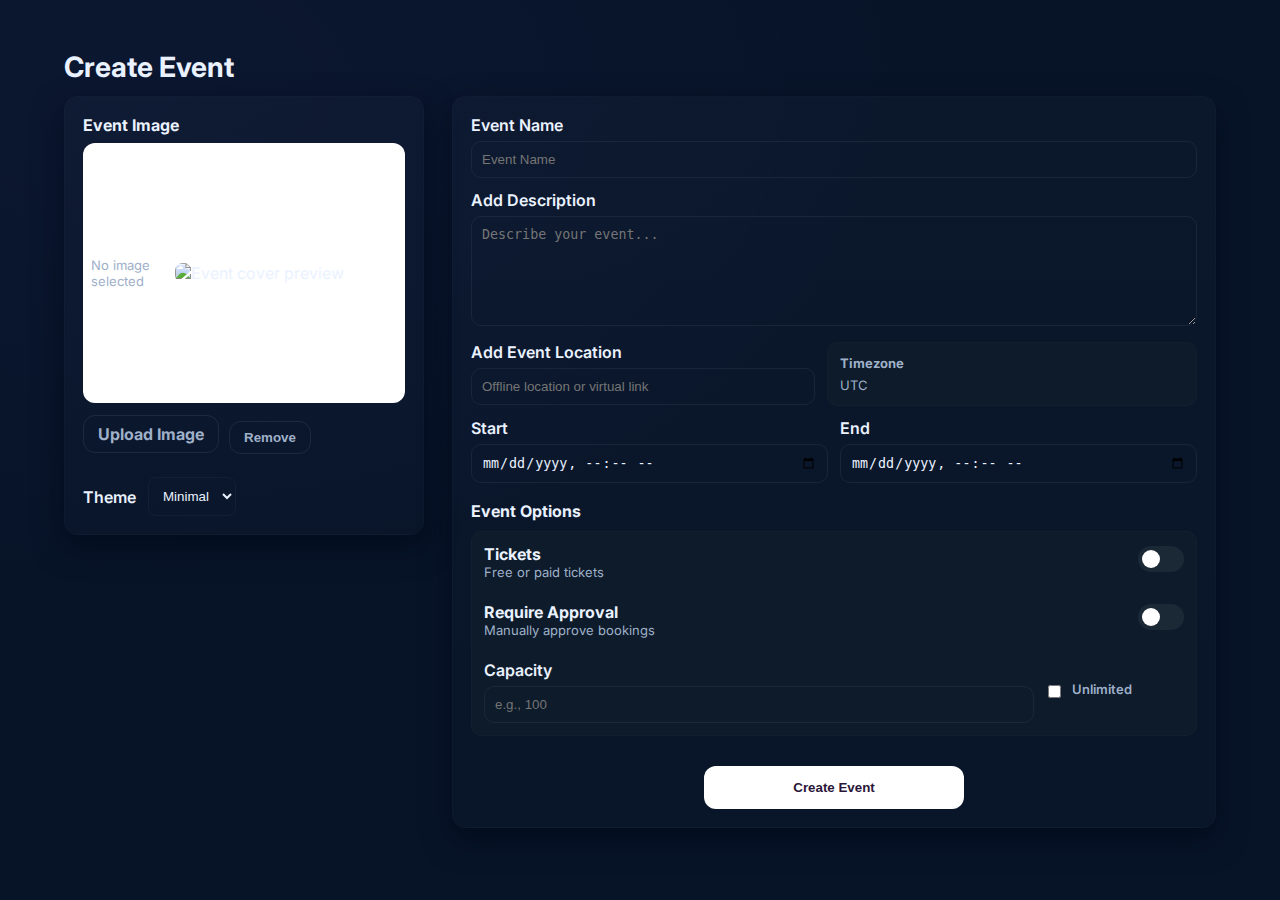
<file: create.html>
<!doctype html>
<html lang="en">

<head>
    <meta charset="utf-8" />
    <meta name="viewport" content="width=device-width,initial-scale=1" />
    <title>Create Event — SPREE</title>
    <link rel="stylesheet" href="create.css">
    <!-- Font -->
    <link href="https://fonts.googleapis.com/css2?family=Inter:wght@400;600;700&display=swap" rel="stylesheet">
</head>

<body>
    <script type="module" src="js-create.js"></script>
    <main>
        <h2 style="margin:0 0 12px;font-size:28px">Create Event</h2>

        <div class="grid" role="region" aria-label="Create event form">

            <!-- LEFT: Image + theme -->
            <div class="card">
                <div style="font-weight:700;margin-bottom:8px">Event Image</div>

                <div class="image-uploader" id="imagePreviewWrap">
                    <span id="imagePlaceholder" class="small muted" style="color:var(--muted)">No image selected</span>
                    <img id="imagePreview" class="hidden" alt="Event cover preview" />
                </div>

                <div class="image-actions">
                    <label for="imageUpload" class="btn btn--outline" style="cursor:pointer">Upload Image</label>
                    <input id="imageUpload" type="file" accept="image/*" class="hidden" style="display:none" />
                    <button id="removeImage" class="btn btn--outline">Remove</button>
                </div>

                <div class="theme-select">
                    <div style="font-weight:600">Theme</div>
                    <select id="themeSelect" aria-label="Select theme">
                        <option value="minimal">Minimal</option>
                        <option value="dark">Dark</option>
                        <option value="vibrant">Vibrant</option>
                        <option value="classic">Classic</option>
                    </select>
                </div>
            </div>

            <!-- RIGHT: Form -->
            <div>
                <div class="card form">
                    <div>
                        <label for="title">Event Name</label>
                        <input id="title" type="text" placeholder="Event Name" />
                    </div>

                    <div>
                        <label for="description">Add Description</label>
                        <textarea id="description" placeholder="Describe your event..."></textarea>
                    </div>

                    <div class="row">
                        <div class="col">
                            <label for="location">Add Event Location</label>
                            <input id="location" type="text" placeholder="Offline location or virtual link" />
                        </div>
                        <div class="col control small">
                            <div style="font-weight:700;margin-bottom:6px">Timezone</div>
                            <div class="small" id="tzLabel">GMT+01:00 — Local</div>
                        </div>
                    </div>

                    <div class="row">
                        <div class="col">
                            <label for="start">Start</label>
                            <input id="start" type="datetime-local" />
                        </div>
                        <div class="col">
                            <label for="end">End</label>
                            <input id="end" type="datetime-local" />
                        </div>
                    </div>

                    <!-- Tickets & options -->
                    <div style="margin-top:6px">
                        <div style="font-weight:700;margin-bottom:6px">Event Options</div>
                        <div class="options control">
                            <div style="display:flex;justify-content:space-between;align-items:center">
                                <div>
                                    <div style="font-weight:700">Tickets</div>
                                    <div class="small">Free or paid tickets</div>
                                </div>
                                <div style="display:flex;gap:8px;align-items:center">
                                    <label class="switch" title="Free / Paid">
                                        <div id="ticketToggle" class="toggle" role="switch" aria-checked="false">
                                            <div class="dot"></div>
                                        </div>
                                    </label>
                                </div>
                            </div>

                            <div id="priceRow" style="margin-top:8px;display:none">
                                <label for="price">Price (USD)</label>
                                <input id="price" type="number" min="0" placeholder="Amount in USD" />
                            </div>

                            <div style="display:flex;justify-content:space-between;align-items:center;margin-top:12px">
                                <div>
                                    <div style="font-weight:700">Require Approval</div>
                                    <div class="small">Manually approve bookings</div>
                                </div>
                                <label class="switch" title="Require approval">
                                    <div id="approvalToggle" class="toggle" role="switch" aria-checked="false">
                                        <div class="dot"></div>
                                    </div>
                                </label>
                            </div>

                            <div style="margin-top:12px;display:flex;gap:10px;align-items:center">
                                <div style="flex:1">
                                    <label for="capacity">Capacity</label>
                                    <input id="capacity" type="number" min="1" placeholder="e.g., 100" />
                                </div>
                                <div style="width:140px;display:flex;align-items:center;gap:8px">
                                    <input id="unlimited" type="checkbox" />
                                    <label for="unlimited" class="small">Unlimited</label>
                                </div>
                            </div>

                        </div>
                    </div>

                    <div class="footer-actions">
                        <button id="createEvent" class="create-btn">Create Event</button>
                    </div>

                </div>
            </div>
        </div>
    </main>

    <!-- toast container -->
    <div id="toastWrap" aria-live="polite"></div>


</body>

</html>
</file>
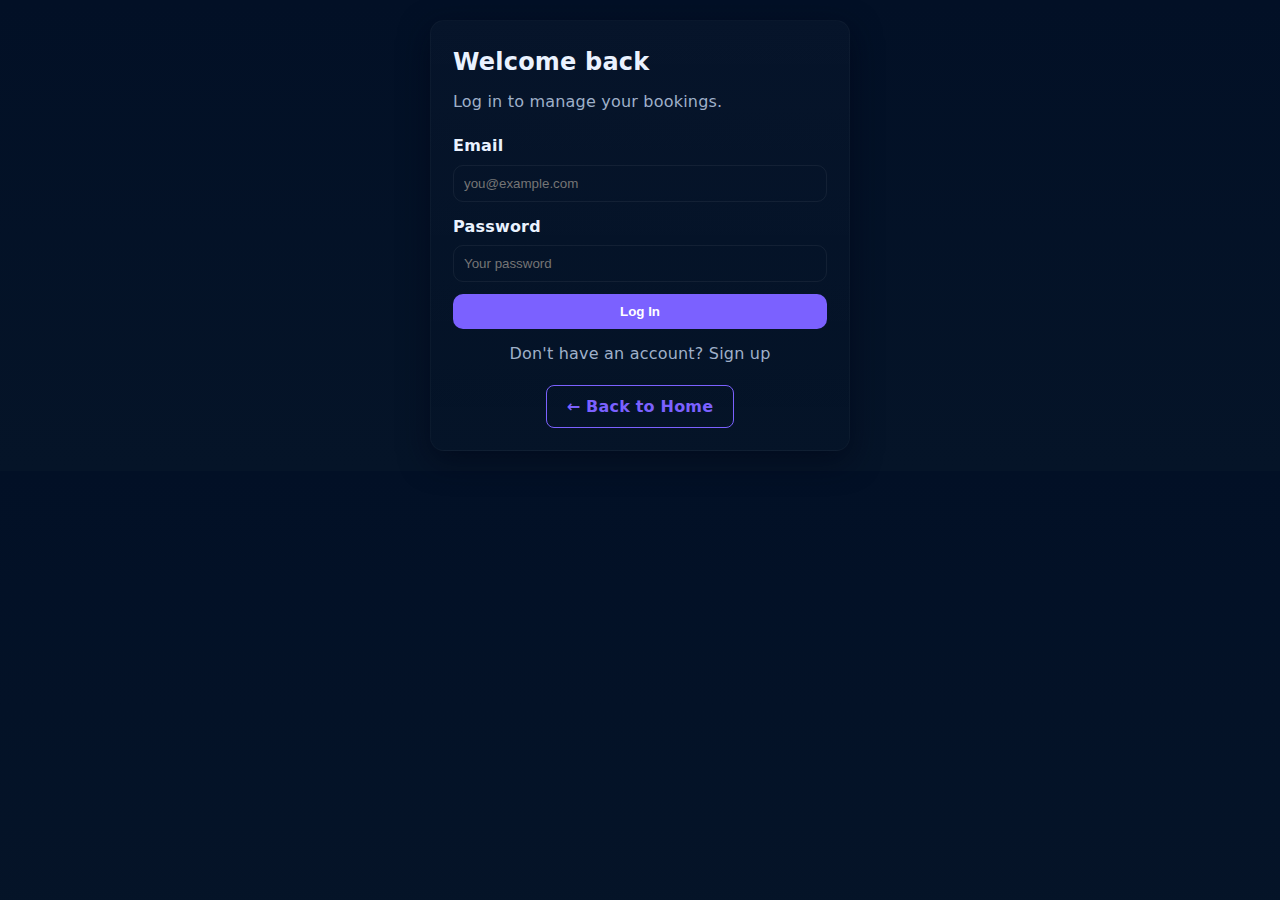
<file: login.html>
<!doctype html>
<html lang="en">

<head>
    <meta charset="utf-8" />
    <meta name="viewport" content="width=device-width,initial-scale=1" />
    <title>Log In — Spree</title>
    <link rel="shortcut icon" href="assets/icon.png" type="image/x-icon">
    <style>
        :root {
            --font-base: 'Inter', system-ui, -apple-system, BlinkMacSystemFont, 'Segoe UI', Roboto, 'Helvetica Neue', Arial, sans-serif;
        }

        body {
            font-family: var(--font-base);
            font-weight: 400;
            letter-spacing: 0.2px;
            line-height: 1.6;
            -webkit-font-smoothing: antialiased;
            -moz-osx-font-smoothing: grayscale;
            color: #eaf2ff;
            background-color: #051023;
        }

        :root {
            --bg: #051023;
            --card: #071428;
            --accent: #7b61ff;
            --muted: #9fb0c9;
            --text: #eaf2ff
        }

        * {
            box-sizing: border-box
        }

        body {
            margin: 0;
            height: 100%;
            font-family: Inter, system-ui, Arial;
            background: linear-gradient(180deg, #021026 0%, #051428 100%);
            color: var(--text);
            display: flex;
            align-items: center;
            justify-content: center;
            padding: 20px
        }

        .card {
            width: 100%;
            max-width: 420px;
            background: linear-gradient(180deg, rgba(255, 255, 255, 0.02), transparent);
            border-radius: 14px;
            padding: 22px;
            border: 1px solid rgba(255, 255, 255, 0.03);
            box-shadow: 0 10px 30px rgba(2, 6, 23, 0.6)
        }

        h2 {
            margin: 0 0 8px
        }

        p.small {
            color: var(--muted);
            margin: 0 0 18px
        }

        label {
            display: block;
            font-weight: 600;
            margin-bottom: 6px
        }

        input {
            width: 100%;
            padding: 10px;
            border-radius: 10px;
            border: 1px solid rgba(255, 255, 255, 0.06);
            background: transparent;
            color: var(--text);
            margin-bottom: 12px
        }

        .btn {
            background: var(--accent);
            border: 0;
            padding: 10px 14px;
            border-radius: 10px;
            color: #fff;
            font-weight: 700;
            cursor: pointer;
            width: 100%
        }

        .link {
            display: block;
            text-align: center;
            margin-top: 12px;
            color: var(--muted);
            text-decoration: none
        }

        .help {
            font-size: 13px;
            color: var(--muted);
            margin-top: 10px
        }

        .error {
            color: #ff6b6b;
            font-size: 13px;
            margin-bottom: 8px
        }

        .back-home-btn {
            display: block;
            width: fit-content;
            margin: 18px auto 0;
            /* center it under the paragraph */
            text-align: center;
            background: transparent;
            color: var(--accent);
            font-weight: 600;
            text-decoration: none;
            border: 1px solid var(--accent);
            border-radius: 8px;
            padding: 8px 20px;
            transition: all 0.1s ease;
        }

        .back-home-btn:hover {
            background: var(--accent);
            color: #fff;
            transform: translateY(-2px);
            box-shadow: 0 4px 12px rgba(123, 97, 255, 0.3);
        }
    </style>
</head>

<body>
    <main class="card" role="main">
        <h2>Welcome back</h2>
        <p class="small">Log in to manage your bookings.</p>

        <div id="err" class="error" style="display:none"></div>

        <form id="loginForm" novalidate>
            <label for="email">Email</label>
            <input id="email" name="email" type="email" required placeholder="you@example.com" />

            <label for="password">Password</label>
            <input id="password" name="password" type="password" required placeholder="Your password" />

            <button type="submit" class="btn">Log In</button>
        </form>

        <a class="link" href="signup.html">Don't have an account? Sign up</a>
        
        <a href="index.html" class="back-home-btn">← Back to Home</a>

    </main>


    <script>
        // sha256 hex helper (same as signup)
        async function sha256Hex(str) {
            const enc = new TextEncoder();
            const data = enc.encode(str);
            const hash = await crypto.subtle.digest('SHA-256', data);
            return Array.from(new Uint8Array(hash)).map(b => b.toString(16).padStart(2, '0')).join('');
        }

        const read = k => { try { return JSON.parse(localStorage.getItem(k) || '{}') } catch (e) { return {} } };

        function showError(msg) { const e = document.getElementById('err'); e.style.display = msg ? 'block' : 'none'; e.textContent = msg || ''; }

        document.getElementById('loginForm').addEventListener('submit', async (ev) => {
            ev.preventDefault();
            showError('');
            const email = document.getElementById('email').value.trim().toLowerCase();
            const pw = document.getElementById('password').value;

            if (!email || !pw) { showError('Please fill in both fields.'); return; }

            try {
                const users = read('users') || {};
                const user = users[email];
                if (!user) { showError('No account found with that email.'); return; }

                const hashed = await sha256Hex(pw);
                if (hashed !== user.passwordHash) { showError('Invalid credentials.'); return; }

                // store session
                sessionStorage.setItem('user', JSON.stringify({ name: user.name, email: user.email, role: 'user' }));
                // redirect to home
                window.location.href = 'index.html';
            } catch (err) {
                console.error(err);
                showError('Login failed. Try again.');
            }
        });
    </script>
</body>

</html>
</file>
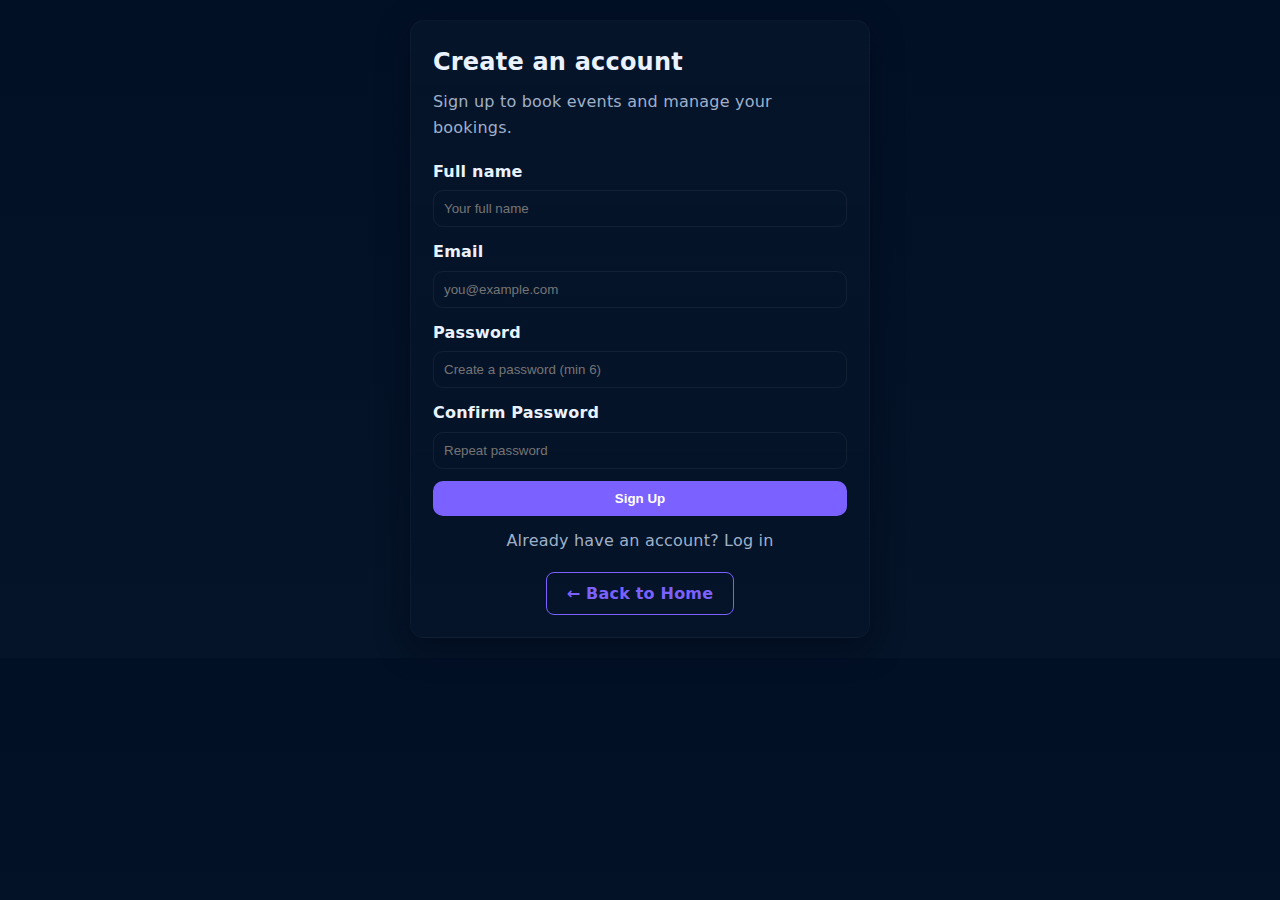
<file: signup.html>
<!doctype html>
<html lang="en">

<head>
    <meta charset="utf-8" />
    <meta name="viewport" content="width=device-width,initial-scale=1" />
    <title>Sign Up — Spree</title>
    <link rel="shortcut icon" href="assets/icon.png" type="image/x-icon">
    <style>
        :root {
            --font-base: 'Inter', system-ui, -apple-system, BlinkMacSystemFont, 'Segoe UI', Roboto, 'Helvetica Neue', Arial, sans-serif;
        }

        body {
            font-family: var(--font-base);
            font-weight: 400;
            letter-spacing: 0.2px;
            line-height: 1.6;
            -webkit-font-smoothing: antialiased;
            -moz-osx-font-smoothing: grayscale;
            color: #eaf2ff;
            background-color: #051023;
        }

        :root {
            --bg: #051023;
            --card: #071428;
            --accent: #7b61ff;
            --muted: #9fb0c9;
            --text: #eaf2ff
        }

        * {
            box-sizing: border-box
        }

        body {
            margin: 0;
            height: 100%;
            font-family: Inter, system-ui, Arial;
            background: linear-gradient(180deg, #021026 0%, #051428 100%);
            color: var(--text);
            display: flex;
            align-items: center;
            justify-content: center;
            padding: 20px
        }

        .card {
            width: 100%;
            max-width: 460px;
            background: linear-gradient(180deg, rgba(255, 255, 255, 0.02), transparent);
            border-radius: 14px;
            padding: 22px;
            border: 1px solid rgba(255, 255, 255, 0.03);
            box-shadow: 0 10px 30px rgba(2, 6, 23, 0.6)
        }

        h2 {
            margin: 0 0 8px
        }

        p.small {
            color: var(--muted);
            margin: 0 0 18px
        }

        label {
            display: block;
            font-weight: 600;
            margin-bottom: 6px
        }

        input {
            width: 100%;
            padding: 10px;
            border-radius: 10px;
            border: 1px solid rgba(255, 255, 255, 0.06);
            background: transparent;
            color: var(--text);
            margin-bottom: 12px
        }

        .btn {
            background: var(--accent);
            border: 0;
            padding: 10px 14px;
            border-radius: 10px;
            color: #fff;
            font-weight: 700;
            cursor: pointer;
            width: 100%
        }

        .link {
            display: block;
            text-align: center;
            margin-top: 12px;
            color: var(--muted);
            text-decoration: none
        }

        .help {
            font-size: 13px;
            color: var(--muted);
            margin-top: 10px
        }

        .error {
            color: #ff6b6b;
            font-size: 13px;

            margin-bottom: 8px
        }

        .back-home-btn {
            display: block;
            width: fit-content;
            margin: 18px auto 0;
            /* center it under the paragraph */
            text-align: center;
            background: transparent;
            color: var(--accent);
            font-weight: 600;
            text-decoration: none;
            border: 1px solid var(--accent);
            border-radius: 8px;
            padding: 8px 20px;
            transition: all 0.1s ease;
        }

        .back-home-btn:hover {
            background: var(--accent);
            color: #fff;
            transform: translateY(-2px);
            box-shadow: 0 4px 12px rgba(123, 97, 255, 0.3);
        }
    </style>
</head>

<body>

    <main class="card" role="main">
        <h2>Create an account</h2>
        <p class="small">Sign up to book events and manage your bookings. <!--Demo only — client-side auth--> </p>

        <div id="err" class="error" style="display:none"></div>

        <form id="signupForm" novalidate>
            <label for="name">Full name</label>
            <input id="name" name="name" required placeholder="Your full name" />

            <label for="email">Email</label>
            <input id="email" name="email" type="email" required placeholder="you@example.com" />

            <label for="password">Password</label>
            <input id="password" name="password" type="password" required placeholder="Create a password (min 6)" />

            <label for="password2">Confirm Password</label>
            <input id="password2" name="password2" type="password" required placeholder="Repeat password" />

            <button type="submit" class="btn">Sign Up</button>
        </form>

        <a class="link" href="login.html">Already have an account? Log in</a>
        
        <a href="index.html" class="back-home-btn">← Back to Home</a>
    </main>

    <script>
        // Helpers: SHA-256 password hashing using Web Crypto API (returns hex)
        async function sha256Hex(str) {
            const enc = new TextEncoder();
            const data = enc.encode(str);
            const hash = await crypto.subtle.digest('SHA-256', data);
            // convert buffer to hex
            return Array.from(new Uint8Array(hash)).map(b => b.toString(16).padStart(2, '0')).join('');
        }

        // Storage helpers
        const read = k => { try { return JSON.parse(localStorage.getItem(k) || '{}') } catch (e) { return {} } };
        const write = (k, v) => localStorage.setItem(k, JSON.stringify(v));

        function showError(msg) {
            const e = document.getElementById('err');
            e.style.display = msg ? 'block' : 'none';
            e.textContent = msg || '';
        }

        document.getElementById('signupForm').addEventListener('submit', async (ev) => {
            ev.preventDefault();
            showError('');
            const name = document.getElementById('name').value.trim();
            const email = document.getElementById('email').value.trim().toLowerCase();
            const pw = document.getElementById('password').value;
            const pw2 = document.getElementById('password2').value;

            if (!name || !email || !pw || !pw2) { showError('Please fill in all fields.'); return; }
            if (pw.length < 6) { showError('Password must be at least 6 characters.'); return; }
            if (pw !== pw2) { showError('Passwords do not match.'); return; }

            try {
                const users = read('users') || {};
                if (users[email]) { showError('An account with that email already exists. Please login.'); return; }

                const hashed = await sha256Hex(pw); // client-side hash
                users[email] = { name, email, passwordHash: hashed, createdAt: new Date().toISOString() };
                write('users', users);

                // set session (logged in)
                sessionStorage.setItem('user', JSON.stringify({ name, email, role: 'user' }));
                // redirect to home
                window.location.href = 'index.html';
            } catch (err) {
                console.error(err);
                showError('Signup failed. Try again.');
            }
        });
    </script>
</body>

</html>
</file>
<file: create.css>
:root {
            --bg: #071428;
            --panel: linear-gradient(180deg, rgba(255, 255, 255, 0.02), rgba(255, 255, 255, 0.01));
            --muted: #9fb0c9;
            --accent-start: #7b61ff;
            --accent-end: #2bb8ff;
            --card: #0d1b2a;
            --radius: 12px;
            --glass: rgba(255, 255, 255, 0.03);
            --text: #eaf2ff;
            --shadow: 0 12px 30px rgba(2, 6, 23, 0.6);
            --maxw: 1200px;
        }

        * {
            box-sizing: border-box
        }

        body {
            margin: 0;
            font-family: Inter, system-ui, -apple-system, "Segoe UI", Roboto, Arial;
            background:
                radial-gradient(800px 500px at 10% 10%, rgba(123, 97, 255, 0.04), transparent),
                var(--bg);
            color: var(--text);
            -webkit-font-smoothing: antialiased;
            -moz-osx-font-smoothing: grayscale;
            min-height: 100vh;
            display: flex;
            justify-content: center;
        }

        /* Header (same style as index) */
        .site-header {
            position: fixed;
            top: 0;
            left: 0;
            right: 0;
            background: rgba(6, 10, 20, 0.95);
            border-bottom: 1px solid rgba(255, 255, 255, 0.03);
            z-index: 1000;
            padding: 14px 0;
            backdrop-filter: blur(6px);
        }

        .site-header__inner {
            max-width: var(--maxw);
            margin: 0 auto;
            padding: 0 24px;
            display: flex;
            align-items: center;
            justify-content: space-between
        }

        .brand {
            display: flex;
            align-items: center;
            gap: 12px;
            color: var(--muted);
            text-decoration: none
        }

        .brand__logo {
            width: 44px;
            height: 44px;
            border-radius: 10px;
            background: linear-gradient(135deg, var(--accent-start), var(--accent-end));
            display: grid;
            place-items: center;
            color: #fff;
            font-weight: 800
        }

        .brand__name {
            font-weight: 700;
            color: #fff
        }

        .main-nav {
            display: flex;
            gap: 22px;
            margin: auto;
            justify-content: center
        }

        .main-nav a {
            color: var(--muted);
            text-decoration: none;
            font-weight: 600
        }

        .auth-actions {
            display: flex;
            gap: 12px;
            align-items: center
        }

        .btn {
            padding: 8px 14px;
            border-radius: 12px;
            text-decoration: none;
            font-weight: 700
        }

        .btn--outline {
            border: 1px solid rgba(255, 255, 255, 0.08);
            color: var(--muted);
            background: transparent
        }

        .btn--primary {
            background: linear-gradient(90deg, var(--accent-start), var(--accent-end));
            color: #fff;
            border: 0
        }

        main {
            max-width: var(--maxw);
            width: 100%;
            padding: 50px 24px 60px;
        }

        /* layout */
        .grid {
            display: grid;
            grid-template-columns: 360px 1fr;
            gap: 28px;
            align-items: start;
        }

        /* left card: image + theme */
        .card {
            background: var(--panel);
            padding: 18px;
            border-radius: 14px;
            border: 1px solid rgba(255, 255, 255, 0.02);
            box-shadow: var(--shadow);
        }

        .image-uploader {
            background: #fff;
            border-radius: 12px;
            padding: 8px;
            display: flex;
            align-items: center;
            justify-content: center;
            min-height: 260px;
            overflow: hidden;
            position: relative;
        }

        .image-uploader img {
            width: 100%;
            height: 100%;
            object-fit: cover;
            border-radius: 8px;
            display: block
        }

        .image-actions {
            display: flex;
            gap: 10px;
            margin-top: 12px;
            align-items: center
        }

        .theme-select {
            display: flex;
            align-items: center;
            gap: 12px;
            margin-top: 18px
        }

        select {
            background: transparent;
            border: 1px solid rgba(255, 255, 255, 0.04);
            padding: 10px;
            border-radius: 8px;
            color: var(--text)
        }

        /* right column: form */
        .form {
            display: flex;
            flex-direction: column;
            gap: 12px;
        }

        label {
            font-weight: 600;
            margin-bottom: 6px;
            display: block
        }

        input[type="text"],
        input[type="datetime-local"],
        input[type="number"],
        textarea {
            width: 100%;
            padding: 10px;
            border-radius: 10px;
            border: 1px solid rgba(255, 255, 255, 0.06);
            background: transparent;
            color: var(--text);
        }

        textarea {
            min-height: 110px;
            resize: vertical
        }

        .row {
            display: flex;
            gap: 12px
        }

        .row .col {
            flex: 1
        }

        .small {
            color: var(--muted);
            font-size: 13px
        }

        .control {
            background: var(--card);
            padding: 12px;
            border-radius: 10px;
            border: 1px solid rgba(255, 255, 255, 0.02)
        }

        /* tickets and options */
        .options {
            display: flex;
            flex-direction: column;
            gap: 10px;
            margin-top: 10px
        }

        .switch {
            display: inline-flex;
            align-items: center;
            gap: 10px;
            cursor: pointer
        }

        .toggle {
            width: 46px;
            height: 26px;
            border-radius: 16px;
            background: rgba(255, 255, 255, 0.06);
            position: relative;
            padding: 3px;
            transition: background .18s
        }

        .toggle .dot {
            width: 18px;
            height: 18px;
            background: #fff;
            border-radius: 50%;
            position: absolute;
            left: 4px;
            top: 4px;
            transition: left .18s
        }

        .toggle.on {
            background: linear-gradient(90deg, var(--accent-start), var(--accent-end))
        }

        .toggle.on .dot {
            left: 24px
        }

        .footer-actions {
            display: flex;
            justify-content: center;
            margin-top: 18px
        }

        .create-btn {
            background: #fff;
            color: #2b163a;
            padding: 14px 26px;
            border-radius: 12px;
            font-weight: 700;
            border: 0;
            min-width: 260px
        }

        /* toast */
        .toast {
            position: fixed;
            right: 18px;
            top: 18px;
            padding: 10px 14px;
            border-radius: 8px;
            background: #111;
            color: #fff;
            z-index: 9999;
            box-shadow: 0 10px 30px rgba(0, 0, 0, 0.5)
        }

        /* responsive */
        @media (max-width:980px) {
            .grid {
                grid-template-columns: 1fr;
                gap: 18px
            }

            .image-uploader {
                min-height: 180px
            }
        }
</file>
